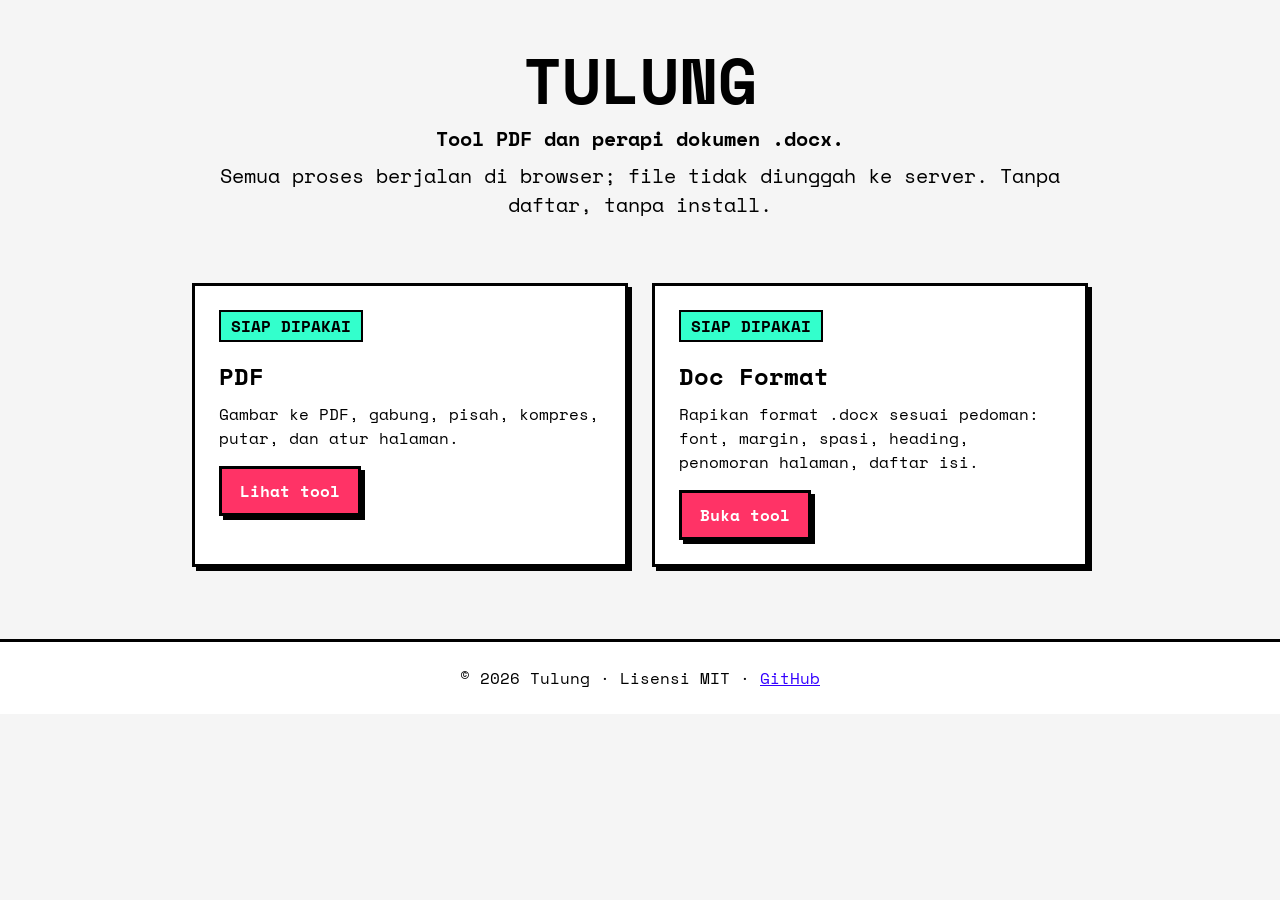
<file: web/index.html>
<!DOCTYPE html>
<html lang="id">
<head>
  <meta charset="UTF-8">
  <meta name="viewport" content="width=device-width, initial-scale=1.0">
  <title>Tulung — Tool PDF dan Perapi Dokumen .docx</title>
  <link href="https://fonts.googleapis.com/css2?family=Space+Mono:wght@400;700&display=swap" rel="stylesheet">
  <link rel="stylesheet" href="styles.css">
</head>
<body>
  <main class="container">
    <header class="hero">
      <h1>TULUNG</h1>
      <p><strong>Tool PDF dan perapi dokumen .docx.</strong></p>
      <p>Semua proses berjalan di browser; file tidak diunggah ke server. Tanpa daftar, tanpa install.</p>
    </header>

    <section class="tools">
      <article class="tool-card brutal-border">
        <span class="status status-ready">SIAP DIPAKAI</span>
        <h2>PDF</h2>
        <p>Gambar ke PDF, gabung, pisah, kompres, putar, dan atur halaman.</p>
        <a class="btn brutal-btn" href="pdf/">Lihat tool</a>
      </article>

      <article class="tool-card brutal-border">
        <span class="status status-ready">SIAP DIPAKAI</span>
        <h2>Doc Format</h2>
        <p>Rapikan format .docx sesuai pedoman: font, margin, spasi, heading, penomoran halaman, daftar isi.</p>
        <a class="btn brutal-btn" href="doc-format/">Buka tool</a>
      </article>
    </section>
  </main>

  <footer>
    <p>&copy; 2026 Tulung &middot; Lisensi MIT &middot; <a href="https://github.com/senshiner/tulung">GitHub</a></p>
  </footer>
</body>
</html>
</file>
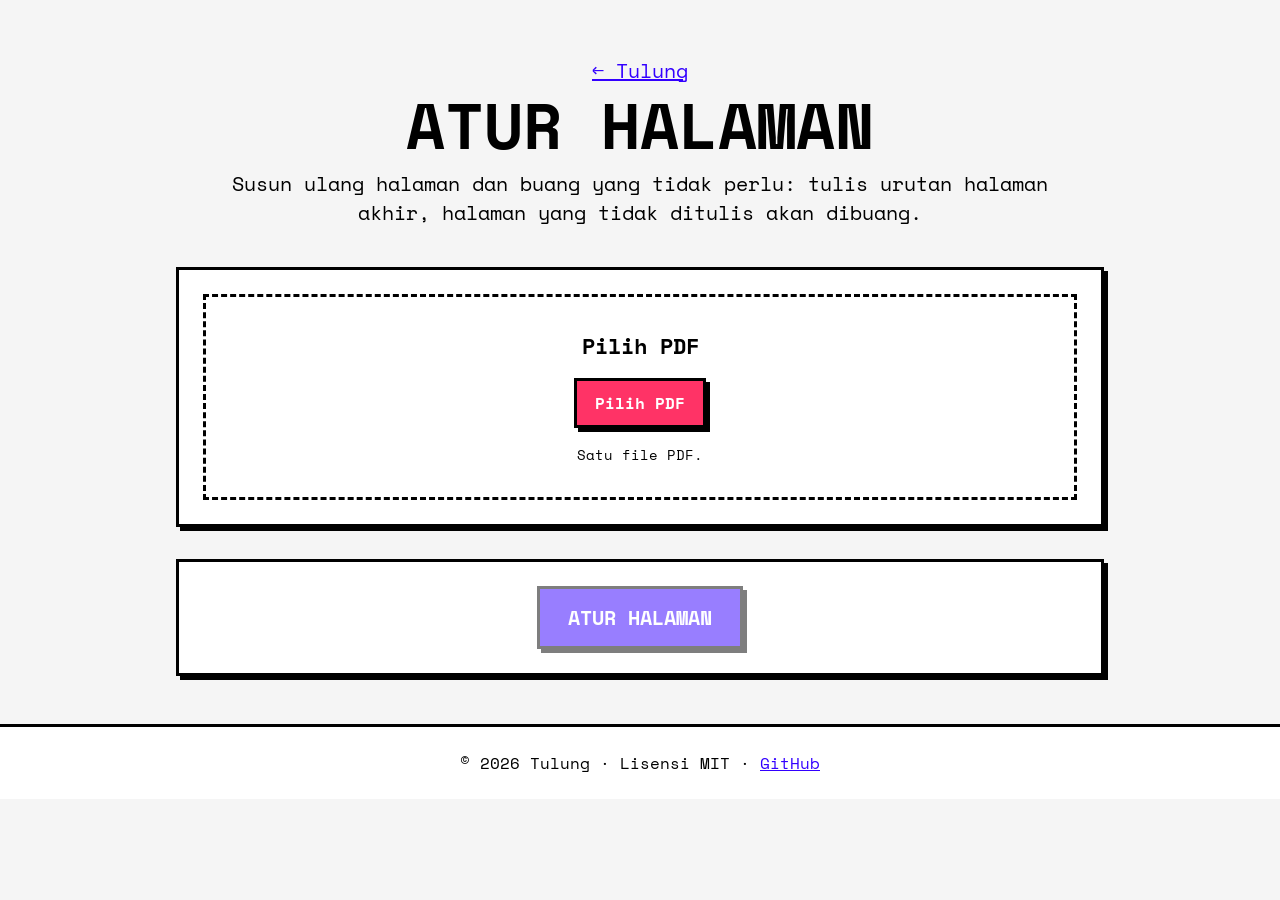
<file: web/atur-halaman/index.html>
<!DOCTYPE html>
<html lang="id">
<head>
  <meta charset="UTF-8">
  <meta name="viewport" content="width=device-width, initial-scale=1.0">
  <title>Atur Halaman PDF — Tulung</title>
  <link href="https://fonts.googleapis.com/css2?family=Space+Mono:wght@400;700&display=swap" rel="stylesheet">
  <link rel="stylesheet" href="../styles.css">
</head>
<body>
  <main class="container">
    <header class="hero">
      <p><a href="../">&larr; Tulung</a></p>
      <h1>ATUR HALAMAN</h1>
      <p>Susun ulang halaman dan buang yang tidak perlu: tulis urutan halaman akhir, halaman yang tidak ditulis akan dibuang.</p>
    </header>

    <section class="section brutal-border">
      <label id="drop-area" class="drop-area" for="file-input">
        <span class="drop-title"><strong>Pilih PDF</strong></span>
        <span class="brutal-border brutal-btn pick-btn">Pilih PDF</span>
        <span class="drop-hint">Satu file PDF.</span>
        <input id="file-input" class="visually-hidden" type="file" accept="application/pdf,.pdf">
      </label>

      <div id="error" class="brutal-border" style="display:none; background:#ffcccc; padding:12px; margin-top:16px; font-weight:700;"></div>

      <div id="file-section" style="display:none; margin-top:24px;">
        <h2>FILE</h2>
        <p id="file-info" style="font-weight:700;"></p>
        <div class="option-group">
          <p class="option-label">Urutan halaman akhir</p>
          <input id="order" type="text" placeholder="3,1,2" style="width:100%; padding:10px; font-family:'Space Mono',monospace; font-weight:700; border:3px solid #000; box-sizing:border-box;">
          <p style="margin:8px 0 0;">Contoh: 3,1,2 menukar halaman pertama dan ketiga. Rentang boleh dipakai (2-4), nomor boleh diulang, halaman yang tidak ditulis dibuang.</p>
        </div>
      </div>
    </section>

    <section class="section brutal-border" style="text-align:center;">
      <button id="convert-btn" class="brutal-border brutal-btn convert-btn" disabled>ATUR HALAMAN</button>
      <p id="loading" style="display:none; font-weight:700; margin-top:16px;">Mengatur halaman...</p>
    </section>

    <section id="result-section" class="section brutal-border" style="display:none;">
      <h2>PDF SIAP</h2>
      <p class="result-row">
        <label style="font-weight:700;">Nama file:</label>
        <input id="filename" type="text" value="tulung-atur-halaman"> <strong>.pdf</strong>
      </p>
      <p>
        <a id="download-link" class="brutal-border brutal-btn" style="display:inline-block; padding:10px 18px; background:#ff3366; color:#fff; font-weight:700; text-decoration:none;">Unduh PDF</a>
      </p>
      <div style="overflow:auto; background:#f5f5f5; padding:16px;">
        <iframe id="pdf-preview" width="100%" style="border:2px solid #000;"></iframe>
      </div>
    </section>
  </main>

  <footer>
    <p>&copy; 2026 Tulung &middot; Lisensi MIT &middot; <a href="https://github.com/senshiner/tulung">GitHub</a></p>
  </footer>

  <script type="module" src="app.js"></script>
</body>
</html>
</file>
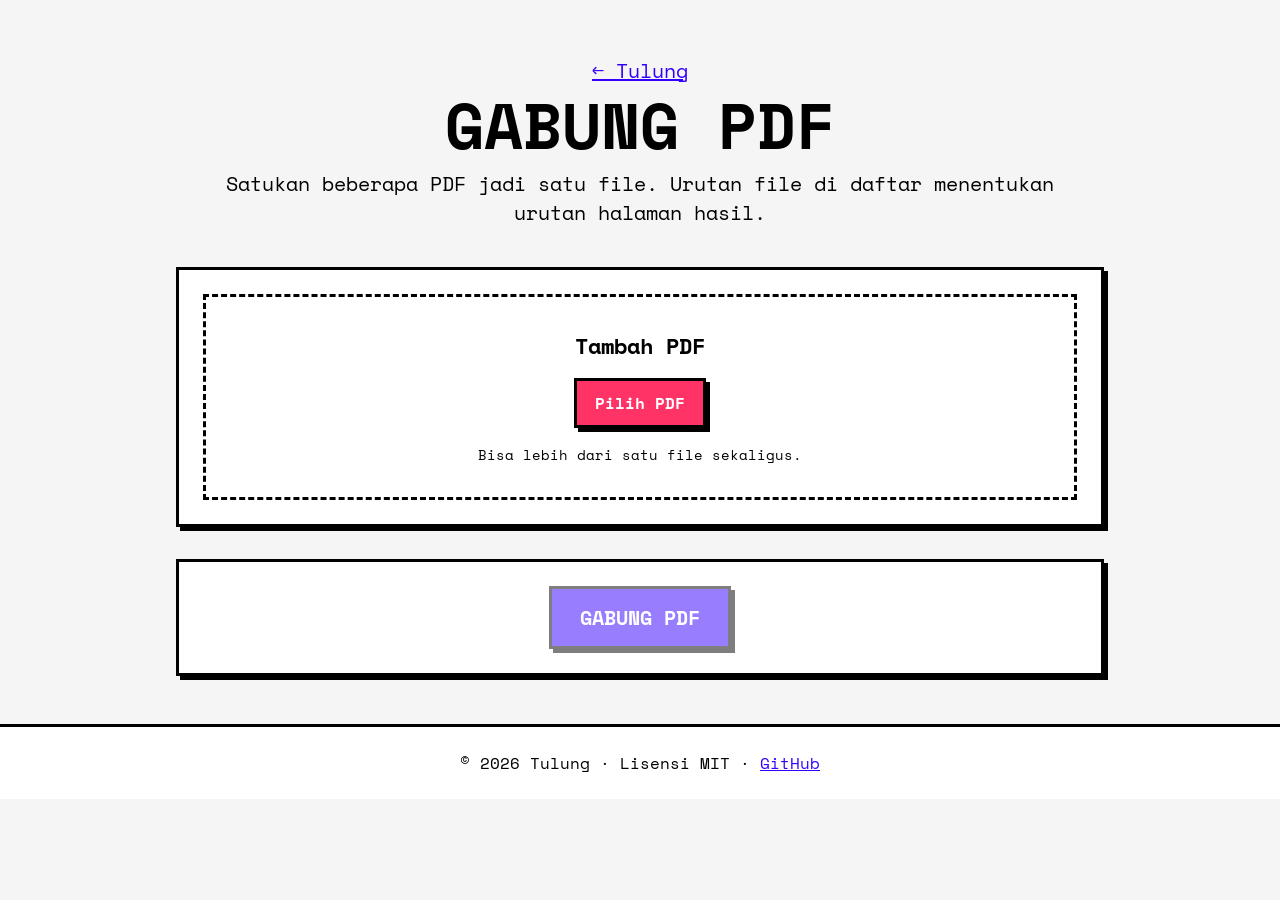
<file: web/gabung-pdf/index.html>
<!DOCTYPE html>
<html lang="id">
<head>
  <meta charset="UTF-8">
  <meta name="viewport" content="width=device-width, initial-scale=1.0">
  <title>Gabung PDF — Tulung</title>
  <link href="https://fonts.googleapis.com/css2?family=Space+Mono:wght@400;700&display=swap" rel="stylesheet">
  <link rel="stylesheet" href="../styles.css">
</head>
<body>
  <main class="container">
    <header class="hero">
      <p><a href="../">&larr; Tulung</a></p>
      <h1>GABUNG PDF</h1>
      <p>Satukan beberapa PDF jadi satu file. Urutan file di daftar menentukan urutan halaman hasil.</p>
    </header>

    <section class="section brutal-border">
      <label id="drop-area" class="drop-area" for="file-input">
        <span class="drop-title"><strong>Tambah PDF</strong></span>
        <span class="brutal-border brutal-btn pick-btn">Pilih PDF</span>
        <span class="drop-hint">Bisa lebih dari satu file sekaligus.</span>
        <input id="file-input" class="visually-hidden" type="file" accept="application/pdf,.pdf" multiple>
      </label>

      <div id="error" class="brutal-border" style="display:none; background:#ffcccc; padding:12px; margin-top:16px; font-weight:700;"></div>

      <div id="list-section" style="display:none; margin-top:24px;">
        <h2>FILE (<span id="count">0</span>)</h2>
        <div id="file-list"></div>
        <p style="margin-top:16px;">
          <button id="clear-all" class="brutal-border brutal-btn" style="padding:8px 14px; font-family:'Space Mono',monospace; font-weight:700; background:#e5e5e5;">Hapus semua</button>
          <span id="summary" style="font-weight:700; margin-left:12px;"></span>
        </p>
      </div>
    </section>

    <section class="section brutal-border" style="text-align:center;">
      <button id="convert-btn" class="brutal-border brutal-btn convert-btn" disabled>GABUNG PDF</button>
      <p id="loading" style="display:none; font-weight:700; margin-top:16px;">Menggabungkan PDF...</p>
    </section>

    <section id="result-section" class="section brutal-border" style="display:none;">
      <h2>PDF SIAP</h2>
      <p class="result-row">
        <label style="font-weight:700;">Nama file:</label>
        <input id="filename" type="text" value="tulung-gabung-pdf"> <strong>.pdf</strong>
      </p>
      <p>
        <a id="download-link" class="brutal-border brutal-btn" style="display:inline-block; padding:10px 18px; background:#ff3366; color:#fff; font-weight:700; text-decoration:none;">Unduh PDF</a>
      </p>
      <div style="overflow:auto; background:#f5f5f5; padding:16px;">
        <iframe id="pdf-preview" width="100%" style="border:2px solid #000;"></iframe>
      </div>
    </section>
  </main>

  <footer>
    <p>&copy; 2026 Tulung &middot; Lisensi MIT &middot; <a href="https://github.com/senshiner/tulung">GitHub</a></p>
  </footer>

  <script type="module" src="app.js"></script>
</body>
</html>
</file>
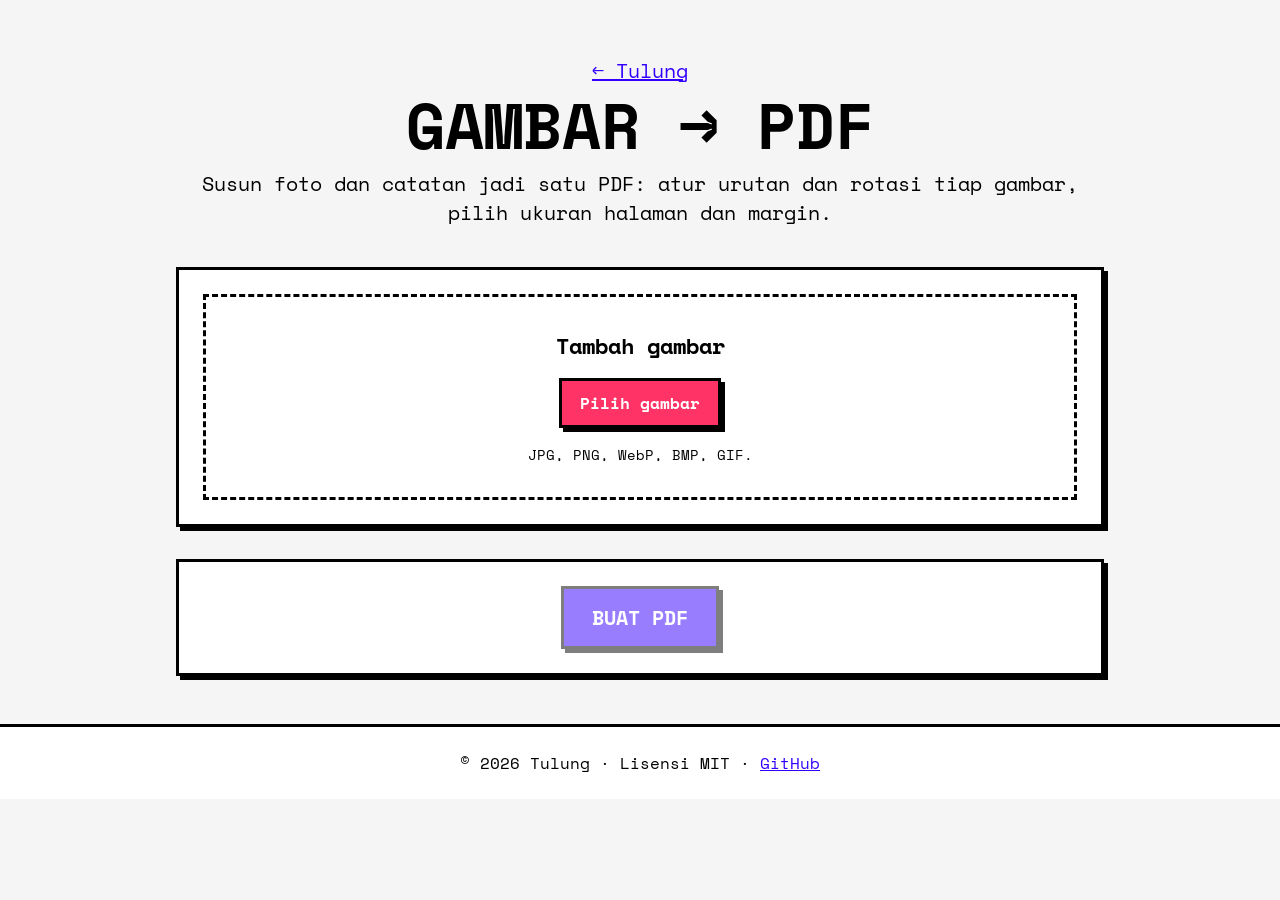
<file: web/gambar-ke-pdf/index.html>
<!DOCTYPE html>
<html lang="id">
<head>
  <meta charset="UTF-8">
  <meta name="viewport" content="width=device-width, initial-scale=1.0">
  <title>Gambar ke PDF — Tulung</title>
  <link href="https://fonts.googleapis.com/css2?family=Space+Mono:wght@400;700&display=swap" rel="stylesheet">
  <link rel="stylesheet" href="../styles.css">
</head>
<body>
  <main class="container">
    <header class="hero">
      <p><a href="../">&larr; Tulung</a></p>
      <h1>GAMBAR &rarr; PDF</h1>
      <p>Susun foto dan catatan jadi satu PDF: atur urutan dan rotasi tiap gambar, pilih ukuran halaman dan margin.</p>
    </header>

    <section class="section brutal-border">
      <label id="drop-area" class="drop-area" for="file-input">
        <span class="drop-title"><strong>Tambah gambar</strong></span>
        <span class="brutal-border brutal-btn pick-btn">Pilih gambar</span>
        <span class="drop-hint">JPG, PNG, WebP, BMP, GIF.</span>
        <input id="file-input" class="visually-hidden" type="file" accept="image/*" multiple>
      </label>

      <div id="error" class="brutal-border" style="display:none; background:#ffcccc; padding:12px; margin-top:16px; font-weight:700;"></div>

      <div id="preview-section" style="display:none; margin-top:24px;">
        <h2>GAMBAR (<span id="count">0</span>)</h2>
        <div id="preview-grid" class="preview-grid"></div>
        <p style="margin-top:16px;">
          <button id="clear-all" class="brutal-border brutal-btn" style="padding:8px 14px; font-family:'Space Mono',monospace; font-weight:700; background:#e5e5e5;">Hapus semua</button>
          <span id="summary" style="font-weight:700; margin-left:12px;"></span>
        </p>
      </div>

      <div id="options-section" style="display:none; margin-top:24px;">
        <h2>OPSI</h2>
        <div class="option-group">
          <p class="option-label">Orientasi</p>
          <div class="option-buttons" data-option="orientation">
            <button type="button" data-value="portrait" class="brutal-border brutal-btn option-btn selected">Potret</button>
            <button type="button" data-value="landscape" class="brutal-border brutal-btn option-btn">Lanskap</button>
          </div>
        </div>
        <div class="option-group">
          <p class="option-label">Ukuran halaman</p>
          <div class="option-buttons" data-option="pageSize">
            <button type="button" data-value="a4" class="brutal-border brutal-btn option-btn selected">A4</button>
            <button type="button" data-value="letter" class="brutal-border brutal-btn option-btn">US Letter</button>
            <button type="button" data-value="fit" class="brutal-border brutal-btn option-btn">Sesuai gambar</button>
          </div>
        </div>
        <div class="option-group">
          <p class="option-label">Margin</p>
          <div class="option-buttons" data-option="margin">
            <button type="button" data-value="none" class="brutal-border brutal-btn option-btn selected">Tanpa margin</button>
            <button type="button" data-value="small" class="brutal-border brutal-btn option-btn">Kecil</button>
            <button type="button" data-value="big" class="brutal-border brutal-btn option-btn">Besar</button>
          </div>
        </div>
      </div>
    </section>

    <section class="section brutal-border" style="text-align:center;">
      <button id="convert-btn" class="brutal-border brutal-btn convert-btn" disabled>BUAT PDF</button>
      <p id="loading" style="display:none; font-weight:700; margin-top:16px;">Membuat PDF...</p>
    </section>

    <section id="result-section" class="section brutal-border" style="display:none;">
      <h2>PDF SIAP</h2>
      <p class="result-row">
        <label style="font-weight:700;">Nama file:</label>
        <input id="filename" type="text" value="tulung-gambar-ke-pdf"> <strong>.pdf</strong>
      </p>
      <p>
        <a id="download-link" class="brutal-border brutal-btn" style="display:inline-block; padding:10px 18px; background:#ff3366; color:#fff; font-weight:700; text-decoration:none;">Unduh PDF</a>
      </p>
      <div style="overflow:auto; background:#f5f5f5; padding:16px;">
        <iframe id="pdf-preview" width="100%" style="border:2px solid #000;"></iframe>
      </div>
    </section>
  </main>

  <footer>
    <p>&copy; 2026 Tulung &middot; Lisensi MIT &middot; <a href="https://github.com/senshiner/tulung">GitHub</a></p>
  </footer>

  <script type="module" src="app.js"></script>
</body>
</html>
</file>
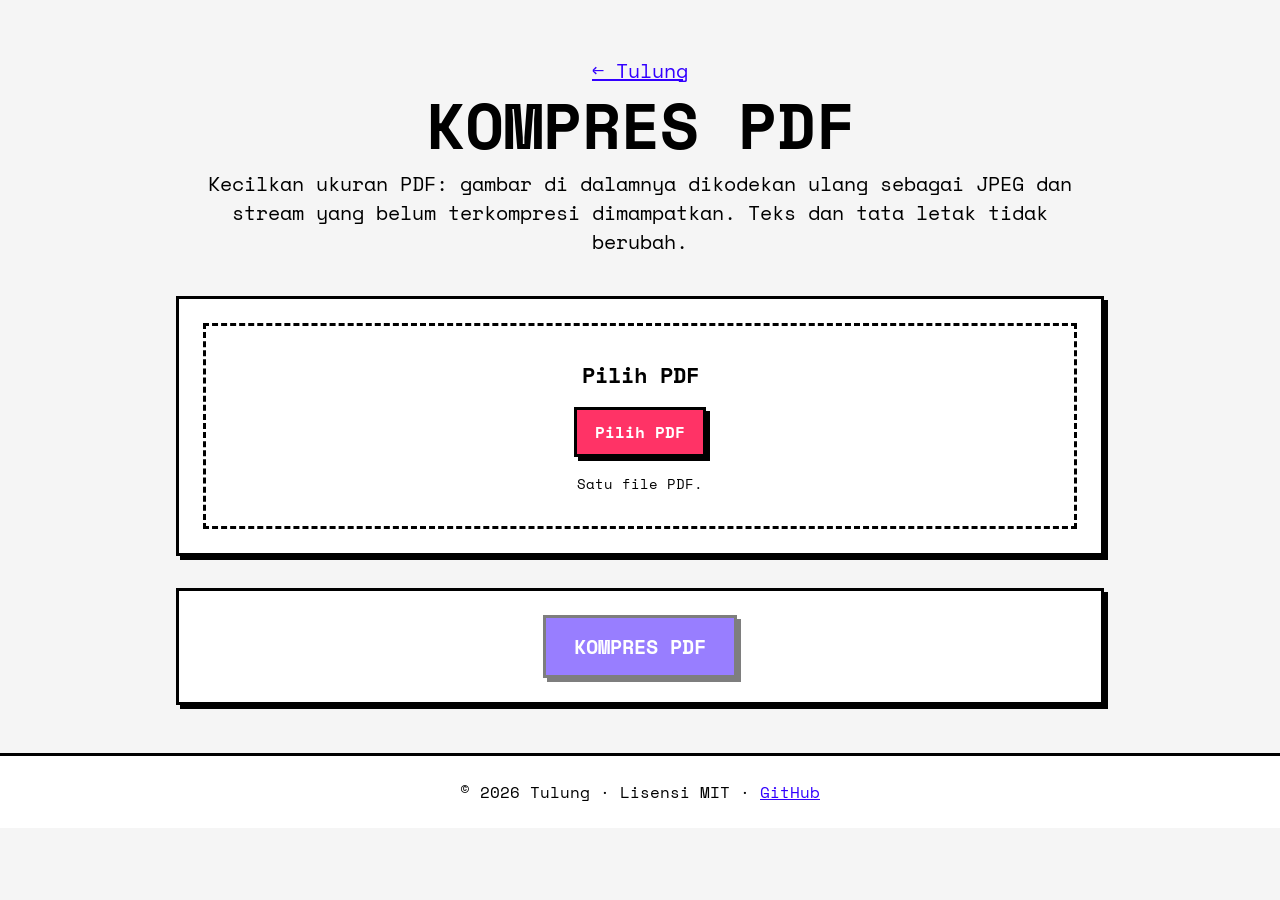
<file: web/kompres-pdf/index.html>
<!DOCTYPE html>
<html lang="id">
<head>
  <meta charset="UTF-8">
  <meta name="viewport" content="width=device-width, initial-scale=1.0">
  <title>Kompres PDF — Tulung</title>
  <link href="https://fonts.googleapis.com/css2?family=Space+Mono:wght@400;700&display=swap" rel="stylesheet">
  <link rel="stylesheet" href="../styles.css">
</head>
<body>
  <main class="container">
    <header class="hero">
      <p><a href="../">&larr; Tulung</a></p>
      <h1>KOMPRES PDF</h1>
      <p>Kecilkan ukuran PDF: gambar di dalamnya dikodekan ulang sebagai JPEG dan stream yang belum terkompresi dimampatkan. Teks dan tata letak tidak berubah.</p>
    </header>

    <section class="section brutal-border">
      <label id="drop-area" class="drop-area" for="file-input">
        <span class="drop-title"><strong>Pilih PDF</strong></span>
        <span class="brutal-border brutal-btn pick-btn">Pilih PDF</span>
        <span class="drop-hint">Satu file PDF.</span>
        <input id="file-input" class="visually-hidden" type="file" accept="application/pdf,.pdf">
      </label>

      <div id="error" class="brutal-border" style="display:none; background:#ffcccc; padding:12px; margin-top:16px; font-weight:700;"></div>

      <div id="file-section" style="display:none; margin-top:24px;">
        <h2>FILE</h2>
        <p id="file-info" style="font-weight:700;"></p>
      </div>
    </section>

    <section class="section brutal-border" style="text-align:center;">
      <button id="convert-btn" class="brutal-border brutal-btn convert-btn" disabled>KOMPRES PDF</button>
      <p id="loading" style="display:none; font-weight:700; margin-top:16px;">Mengompres PDF...</p>
    </section>

    <section id="result-section" class="section brutal-border" style="display:none;">
      <h2>PDF SIAP</h2>
      <p id="size-info" style="font-weight:700;"></p>
      <p class="result-row">
        <label style="font-weight:700;">Nama file:</label>
        <input id="filename" type="text" value="tulung-kompres-pdf"> <strong>.pdf</strong>
      </p>
      <p>
        <a id="download-link" class="brutal-border brutal-btn" style="display:inline-block; padding:10px 18px; background:#ff3366; color:#fff; font-weight:700; text-decoration:none;">Unduh PDF</a>
      </p>
      <div style="overflow:auto; background:#f5f5f5; padding:16px;">
        <iframe id="pdf-preview" width="100%" style="border:2px solid #000;"></iframe>
      </div>
    </section>
  </main>

  <footer>
    <p>&copy; 2026 Tulung &middot; Lisensi MIT &middot; <a href="https://github.com/senshiner/tulung">GitHub</a></p>
  </footer>

  <script type="module" src="app.js"></script>
</body>
</html>
</file>
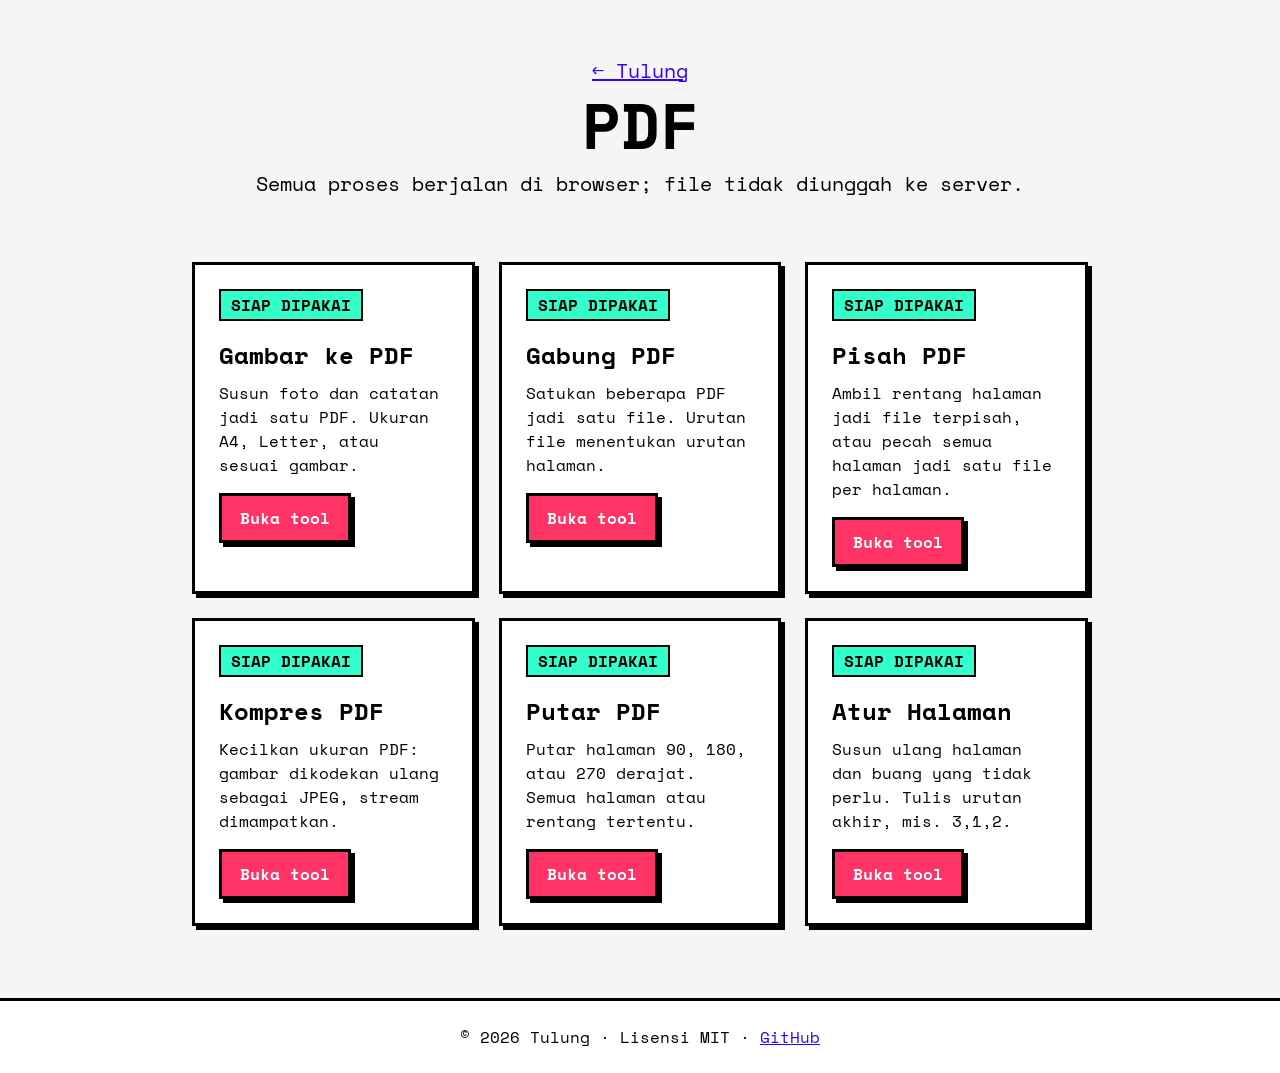
<file: web/pdf/index.html>
<!DOCTYPE html>
<html lang="id">
<head>
  <meta charset="UTF-8">
  <meta name="viewport" content="width=device-width, initial-scale=1.0">
  <title>PDF — Tulung</title>
  <link href="https://fonts.googleapis.com/css2?family=Space+Mono:wght@400;700&display=swap" rel="stylesheet">
  <link rel="stylesheet" href="../styles.css">
</head>
<body>
  <main class="container">
    <header class="hero">
      <p><a href="../">&larr; Tulung</a></p>
      <h1>PDF</h1>
      <p>Semua proses berjalan di browser; file tidak diunggah ke server.</p>
    </header>

    <section class="tools">
      <article class="tool-card brutal-border">
        <span class="status status-ready">SIAP DIPAKAI</span>
        <h2>Gambar ke PDF</h2>
        <p>Susun foto dan catatan jadi satu PDF. Ukuran A4, Letter, atau sesuai gambar.</p>
        <a class="btn brutal-btn" href="../gambar-ke-pdf/">Buka tool</a>
      </article>

      <article class="tool-card brutal-border">
        <span class="status status-ready">SIAP DIPAKAI</span>
        <h2>Gabung PDF</h2>
        <p>Satukan beberapa PDF jadi satu file. Urutan file menentukan urutan halaman.</p>
        <a class="btn brutal-btn" href="../gabung-pdf/">Buka tool</a>
      </article>

      <article class="tool-card brutal-border">
        <span class="status status-ready">SIAP DIPAKAI</span>
        <h2>Pisah PDF</h2>
        <p>Ambil rentang halaman jadi file terpisah, atau pecah semua halaman jadi satu file per halaman.</p>
        <a class="btn brutal-btn" href="../pisah-pdf/">Buka tool</a>
      </article>

      <article class="tool-card brutal-border">
        <span class="status status-ready">SIAP DIPAKAI</span>
        <h2>Kompres PDF</h2>
        <p>Kecilkan ukuran PDF: gambar dikodekan ulang sebagai JPEG, stream dimampatkan.</p>
        <a class="btn brutal-btn" href="../kompres-pdf/">Buka tool</a>
      </article>

      <article class="tool-card brutal-border">
        <span class="status status-ready">SIAP DIPAKAI</span>
        <h2>Putar PDF</h2>
        <p>Putar halaman 90, 180, atau 270 derajat. Semua halaman atau rentang tertentu.</p>
        <a class="btn brutal-btn" href="../putar-pdf/">Buka tool</a>
      </article>

      <article class="tool-card brutal-border">
        <span class="status status-ready">SIAP DIPAKAI</span>
        <h2>Atur Halaman</h2>
        <p>Susun ulang halaman dan buang yang tidak perlu. Tulis urutan akhir, mis. 3,1,2.</p>
        <a class="btn brutal-btn" href="../atur-halaman/">Buka tool</a>
      </article>
    </section>
  </main>

  <footer>
    <p>&copy; 2026 Tulung &middot; Lisensi MIT &middot; <a href="https://github.com/senshiner/tulung">GitHub</a></p>
  </footer>
</body>
</html>
</file>
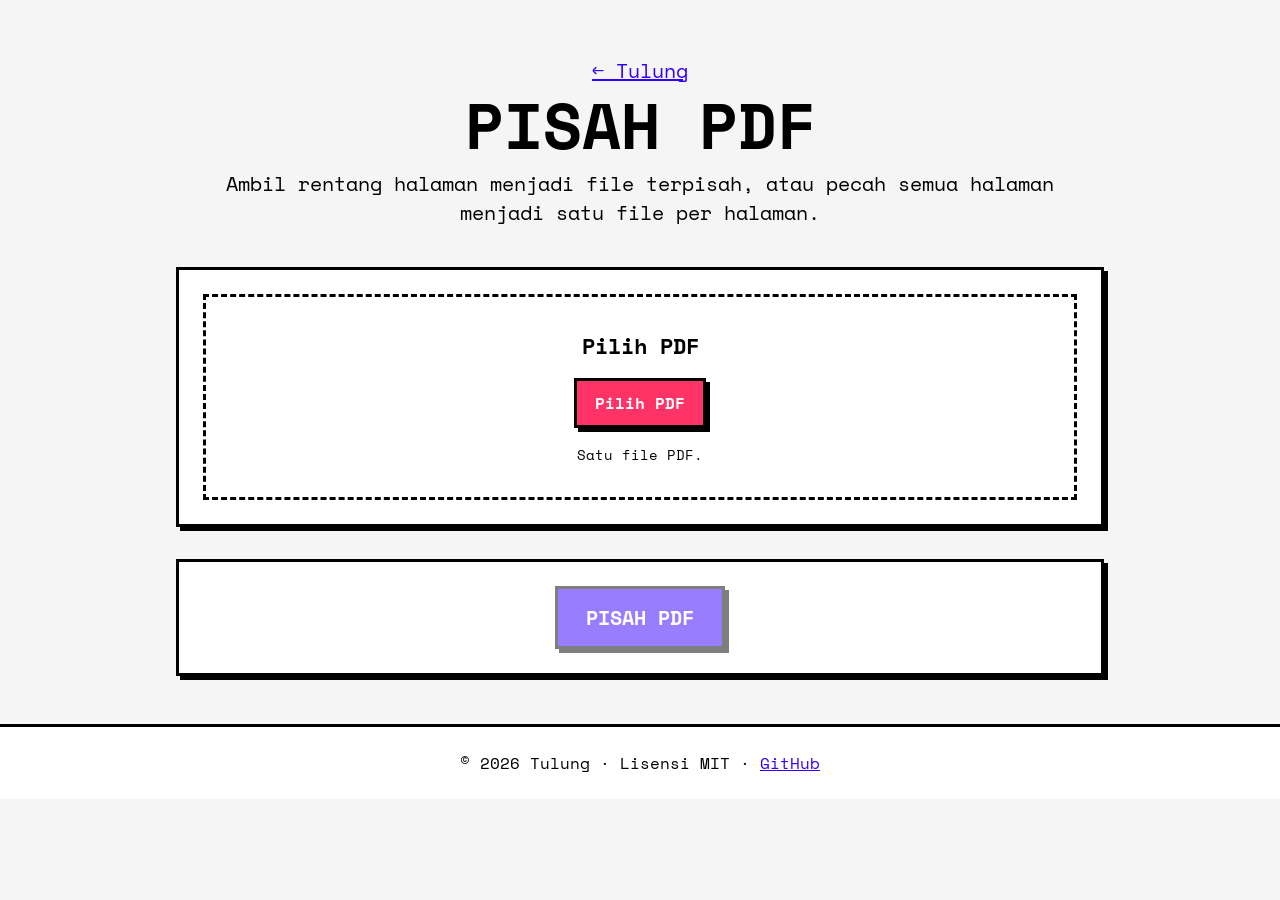
<file: web/pisah-pdf/index.html>
<!DOCTYPE html>
<html lang="id">
<head>
  <meta charset="UTF-8">
  <meta name="viewport" content="width=device-width, initial-scale=1.0">
  <title>Pisah PDF — Tulung</title>
  <link href="https://fonts.googleapis.com/css2?family=Space+Mono:wght@400;700&display=swap" rel="stylesheet">
  <link rel="stylesheet" href="../styles.css">
</head>
<body>
  <main class="container">
    <header class="hero">
      <p><a href="../">&larr; Tulung</a></p>
      <h1>PISAH PDF</h1>
      <p>Ambil rentang halaman menjadi file terpisah, atau pecah semua halaman menjadi satu file per halaman.</p>
    </header>

    <section class="section brutal-border">
      <label id="drop-area" class="drop-area" for="file-input">
        <span class="drop-title"><strong>Pilih PDF</strong></span>
        <span class="brutal-border brutal-btn pick-btn">Pilih PDF</span>
        <span class="drop-hint">Satu file PDF.</span>
        <input id="file-input" class="visually-hidden" type="file" accept="application/pdf,.pdf">
      </label>

      <div id="error" class="brutal-border" style="display:none; background:#ffcccc; padding:12px; margin-top:16px; font-weight:700;"></div>

      <div id="file-section" style="display:none; margin-top:24px;">
        <h2>FILE</h2>
        <p id="file-info" style="font-weight:700;"></p>
        <div class="option-group">
          <p class="option-label">Rentang halaman</p>
          <input id="ranges" type="text" placeholder="1-3,5" style="width:100%; padding:10px; font-family:'Space Mono',monospace; font-weight:700; border:3px solid #000; box-sizing:border-box;">
          <p style="margin:8px 0 0;">Tiap potongan menjadi satu file, contoh: 1-3,5 menghasilkan file berisi halaman 1-3 dan file berisi halaman 5. Kosongkan untuk memecah semua halaman menjadi satu file per halaman.</p>
        </div>
      </div>
    </section>

    <section class="section brutal-border" style="text-align:center;">
      <button id="convert-btn" class="brutal-border brutal-btn convert-btn" disabled>PISAH PDF</button>
      <p id="loading" style="display:none; font-weight:700; margin-top:16px;">Memisahkan PDF...</p>
    </section>

    <section id="result-section" class="section brutal-border" style="display:none;">
      <h2>FILE HASIL (<span id="result-count">0</span>)</h2>
      <div id="result-list"></div>
    </section>
  </main>

  <footer>
    <p>&copy; 2026 Tulung &middot; Lisensi MIT &middot; <a href="https://github.com/senshiner/tulung">GitHub</a></p>
  </footer>

  <script type="module" src="app.js"></script>
</body>
</html>
</file>
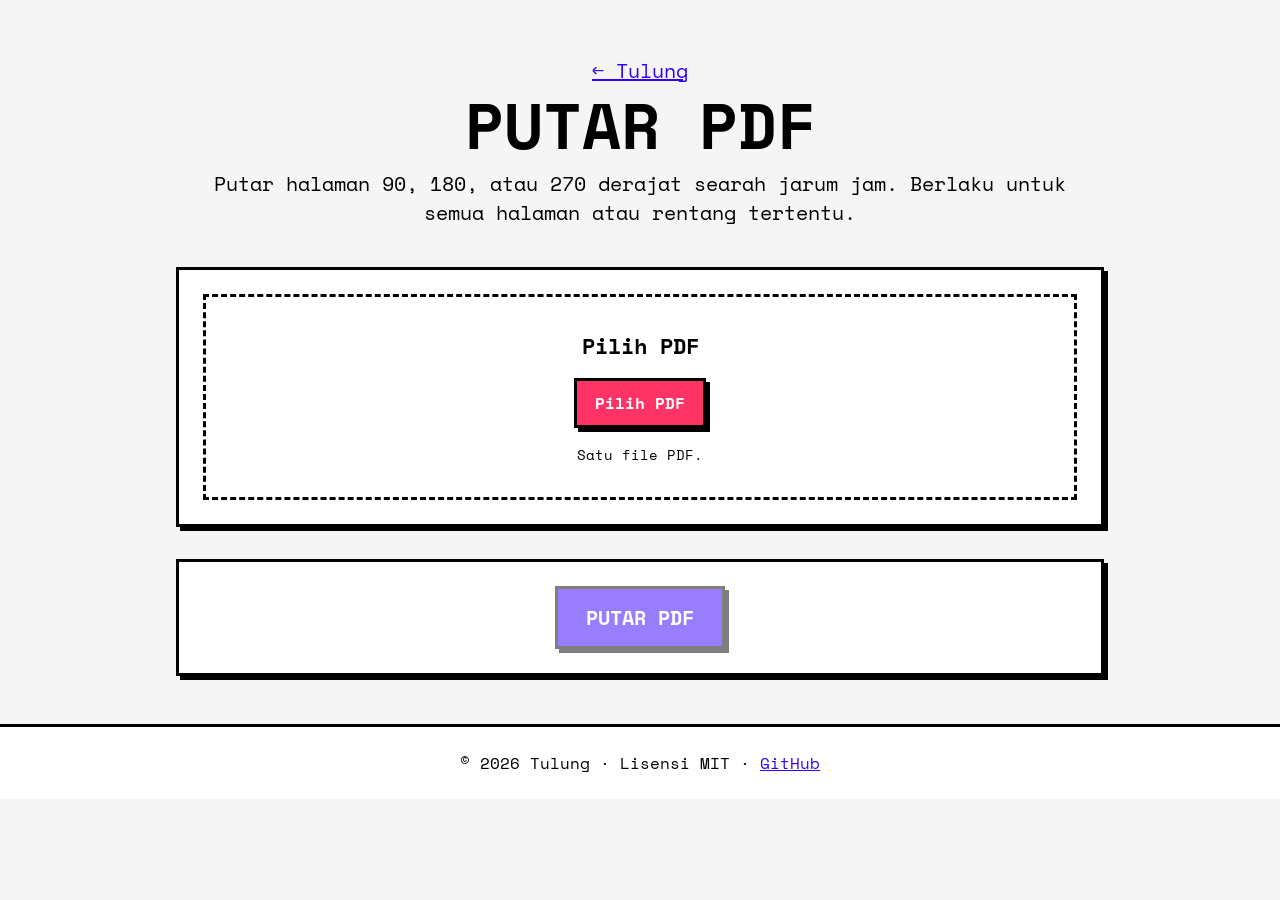
<file: web/putar-pdf/index.html>
<!DOCTYPE html>
<html lang="id">
<head>
  <meta charset="UTF-8">
  <meta name="viewport" content="width=device-width, initial-scale=1.0">
  <title>Putar PDF — Tulung</title>
  <link href="https://fonts.googleapis.com/css2?family=Space+Mono:wght@400;700&display=swap" rel="stylesheet">
  <link rel="stylesheet" href="../styles.css">
</head>
<body>
  <main class="container">
    <header class="hero">
      <p><a href="../">&larr; Tulung</a></p>
      <h1>PUTAR PDF</h1>
      <p>Putar halaman 90, 180, atau 270 derajat searah jarum jam. Berlaku untuk semua halaman atau rentang tertentu.</p>
    </header>

    <section class="section brutal-border">
      <label id="drop-area" class="drop-area" for="file-input">
        <span class="drop-title"><strong>Pilih PDF</strong></span>
        <span class="brutal-border brutal-btn pick-btn">Pilih PDF</span>
        <span class="drop-hint">Satu file PDF.</span>
        <input id="file-input" class="visually-hidden" type="file" accept="application/pdf,.pdf">
      </label>

      <div id="error" class="brutal-border" style="display:none; background:#ffcccc; padding:12px; margin-top:16px; font-weight:700;"></div>

      <div id="file-section" style="display:none; margin-top:24px;">
        <h2>FILE</h2>
        <p id="file-info" style="font-weight:700;"></p>
        <div class="option-group">
          <p class="option-label">Putaran</p>
          <div class="option-buttons" data-option="degrees">
            <button type="button" data-value="90" class="brutal-border brutal-btn option-btn selected">90&deg;</button>
            <button type="button" data-value="180" class="brutal-border brutal-btn option-btn">180&deg;</button>
            <button type="button" data-value="270" class="brutal-border brutal-btn option-btn">270&deg;</button>
          </div>
        </div>
        <div class="option-group">
          <p class="option-label">Halaman</p>
          <input id="pages" type="text" placeholder="Semua halaman" style="width:100%; padding:10px; font-family:'Space Mono',monospace; font-weight:700; border:3px solid #000; box-sizing:border-box;">
          <p style="margin:8px 0 0;">Kosongkan untuk memutar semua halaman, atau tulis rentang seperti 1-3,5.</p>
        </div>
      </div>
    </section>

    <section class="section brutal-border" style="text-align:center;">
      <button id="convert-btn" class="brutal-border brutal-btn convert-btn" disabled>PUTAR PDF</button>
      <p id="loading" style="display:none; font-weight:700; margin-top:16px;">Memutar PDF...</p>
    </section>

    <section id="result-section" class="section brutal-border" style="display:none;">
      <h2>PDF SIAP</h2>
      <p class="result-row">
        <label style="font-weight:700;">Nama file:</label>
        <input id="filename" type="text" value="tulung-putar-pdf"> <strong>.pdf</strong>
      </p>
      <p>
        <a id="download-link" class="brutal-border brutal-btn" style="display:inline-block; padding:10px 18px; background:#ff3366; color:#fff; font-weight:700; text-decoration:none;">Unduh PDF</a>
      </p>
      <div style="overflow:auto; background:#f5f5f5; padding:16px;">
        <iframe id="pdf-preview" width="100%" style="border:2px solid #000;"></iframe>
      </div>
    </section>
  </main>

  <footer>
    <p>&copy; 2026 Tulung &middot; Lisensi MIT &middot; <a href="https://github.com/senshiner/tulung">GitHub</a></p>
  </footer>

  <script type="module" src="app.js"></script>
</body>
</html>
</file>
<file: web/styles.css>
/* Tulung: gaya neobrutalism, dipertahankan dari repo my-pdf.
   Token: Space Mono, border 3px hitam, bayangan keras 4px,
   primary #FF3366, secondary #3300FF, accent #33FFCC, bg #f5f5f5. */

:root {
  --primary: #ff3366;
  --secondary: #3300ff;
  --accent: #33ffcc;
  --bg: #f5f5f5;
  --ink: #000000;
  --paper: #ffffff;
  --highlight: #fef3c7;
}

* { box-sizing: border-box; }

body {
  font-family: 'Space Mono', monospace;
  background-color: var(--bg);
  color: var(--ink);
  margin: 0;
  overflow-x: hidden;
}

a { color: var(--secondary); }

.brutal-border {
  border: 3px solid var(--ink);
  box-shadow: 4px 4px 0 0 rgba(0, 0, 0, 1);
}

.brutal-btn {
  transition: transform 0.1s ease-in-out;
  cursor: pointer;
}

.brutal-btn:hover {
  transform: translate(-2px, -2px);
  box-shadow: 6px 6px 0 0 rgba(0, 0, 0, 1);
}

.brutal-btn:active {
  transform: translate(2px, 2px);
  box-shadow: 2px 2px 0 0 rgba(0, 0, 0, 1);
}

.container {
  max-width: 960px;
  margin: 0 auto;
  padding: 0 16px;
}

.hero {
  text-align: center;
  padding: 48px 16px 32px;
}

.hero h1 {
  font-size: clamp(36px, 10vw, 64px);
  line-height: 1;
  margin: 0 0 12px;
}

.hero p { font-size: clamp(16px, 4.5vw, 20px); margin: 8px 0; }

.tools {
  display: grid;
  grid-template-columns: repeat(auto-fit, minmax(260px, 1fr));
  gap: 24px;
  padding: 24px 16px;
}

.tool-card {
  background: var(--paper);
  padding: 24px;
}

.tool-card h2 { margin: 0 0 8px; font-size: 24px; }
.tool-card p { margin: 0 0 16px; }

.tool-card .status {
  display: inline-block;
  padding: 2px 10px;
  font-weight: 700;
  border: 2px solid var(--ink);
  margin-bottom: 16px;
}

.status-ready { background: var(--accent); }

.tool-card a.btn,
.tool-card button.btn {
  display: inline-block;
  padding: 10px 18px;
  font-family: 'Space Mono', monospace;
  font-weight: 700;
  font-size: 16px;
  text-decoration: none;
  color: #fff;
  background: var(--primary);
  border: 3px solid var(--ink);
  box-shadow: 4px 4px 0 0 rgba(0, 0, 0, 1);
}

.tool-card a.btn:hover,
.tool-card button.btn:hover {
  transform: translate(-2px, -2px);
  box-shadow: 6px 6px 0 0 rgba(0, 0, 0, 1);
}

.tool-card a.btn:disabled,
.tool-card button.btn:disabled {
  opacity: 0.5;
  cursor: not-allowed;
}

.drop-area {
  display: block;
  border: 3px dashed var(--ink);
  padding: 32px;
  text-align: center;
  cursor: pointer;
}

.drop-area.highlight { background-color: var(--highlight); }

.drop-area .drop-title,
.drop-area .drop-hint { display: block; }

.drop-area .drop-title { font-size: clamp(18px, 5vw, 22px); }
.drop-area .drop-hint { font-size: 14px; margin-top: 16px; }

.pick-btn {
  display: inline-block;
  padding: 10px 18px;
  background: var(--primary);
  color: #fff;
  font-weight: 700;
  margin-top: 16px;
}

.convert-btn {
  padding: 14px 28px;
  font-family: 'Space Mono', monospace;
  font-weight: 700;
  font-size: 20px;
  background: var(--secondary);
  color: #fff;
}

.convert-btn:disabled {
  opacity: 0.5;
  cursor: not-allowed;
}

.visually-hidden {
  position: absolute;
  width: 1px;
  height: 1px;
  margin: -1px;
  padding: 0;
  overflow: hidden;
  clip: rect(0 0 0 0);
  white-space: nowrap;
  border: 0;
}

.preview-grid {
  display: grid;
  grid-template-columns: repeat(auto-fill, minmax(140px, 1fr));
  gap: 12px;
  margin-top: 16px;
}

.preview-item {
  background: var(--bg);
  padding: 8px;
  position: relative;
}

.preview-item img {
  width: 100%;
  max-height: 150px;
  object-fit: contain;
  display: block;
}

.preview-item p {
  font-size: 12px;
  margin: 8px 0 0;
  overflow: hidden;
  text-overflow: ellipsis;
  white-space: nowrap;
}

.preview-item .remove {
  position: absolute;
  top: 4px;
  right: 4px;
  width: 24px;
  height: 24px;
  border: 2px solid var(--ink);
  background: var(--primary);
  color: #fff;
  font-weight: 700;
  cursor: pointer;
}

.preview-item .move {
  position: absolute;
  bottom: 4px;
  width: 24px;
  height: 24px;
  border: 2px solid var(--ink);
  background: var(--paper);
  font-weight: 700;
  cursor: pointer;
}

.preview-item .move-up { right: 32px; }
.preview-item .move-down { right: 4px; }

.preview-item .rotate {
  position: absolute;
  bottom: 4px;
  left: 4px;
  width: 24px;
  height: 24px;
  border: 2px solid var(--ink);
  background: var(--paper);
  font-weight: 700;
  cursor: pointer;
}

.preview-item .move:disabled {
  opacity: 0.4;
  cursor: not-allowed;
}

.result-row {
  display: flex;
  flex-wrap: wrap;
  align-items: center;
  gap: 8px;
}

.option-group { margin-top: 20px; }
.option-group:first-child { margin-top: 0; }
.option-label { font-weight: 700; margin: 0 0 8px; }
.option-buttons { display: flex; flex-wrap: wrap; gap: 8px; }

.option-btn {
  padding: 8px 14px;
  font-family: 'Space Mono', monospace;
  font-weight: 700;
  background: var(--paper);
}

.option-btn.selected { background: var(--ink); color: #fff; }

.result-row input[type="text"] { flex: 1; min-width: 160px; }

#pdf-preview { height: 600px; }

input[type="text"] {
  font-family: 'Space Mono', monospace;
  font-weight: 700;
  padding: 8px 12px;
  border: 2px solid var(--ink);
}

.section {
  background: var(--paper);
  padding: 24px;
  margin-bottom: 32px;
}

footer {
  border-top: 3px solid var(--ink);
  background: var(--paper);
  text-align: center;
  padding: 24px 16px;
  margin-top: 48px;
}

footer p { margin: 0; }

/* HP: semua serba mengecil, tombol selebar layar. */
@media (max-width: 640px) {
  .container { padding: 0 12px; }

  .hero { padding: 32px 8px 24px; }

  .section { padding: 16px; margin-bottom: 24px; }

  .tools { padding: 16px 8px; gap: 16px; }
  .tool-card { padding: 16px; }

  .drop-area { padding: 20px 12px; }
  .pick-btn { width: 100%; padding: 12px 16px; }

  .convert-btn { width: 100%; max-width: 340px; font-size: 18px; }

  .preview-grid { grid-template-columns: repeat(auto-fill, minmax(110px, 1fr)); gap: 8px; }

  .option-btn { flex: 1 1 auto; }

  #pdf-preview { height: 420px; }

  footer { padding: 16px 12px; margin-top: 32px; font-size: 14px; }
}
</file>
